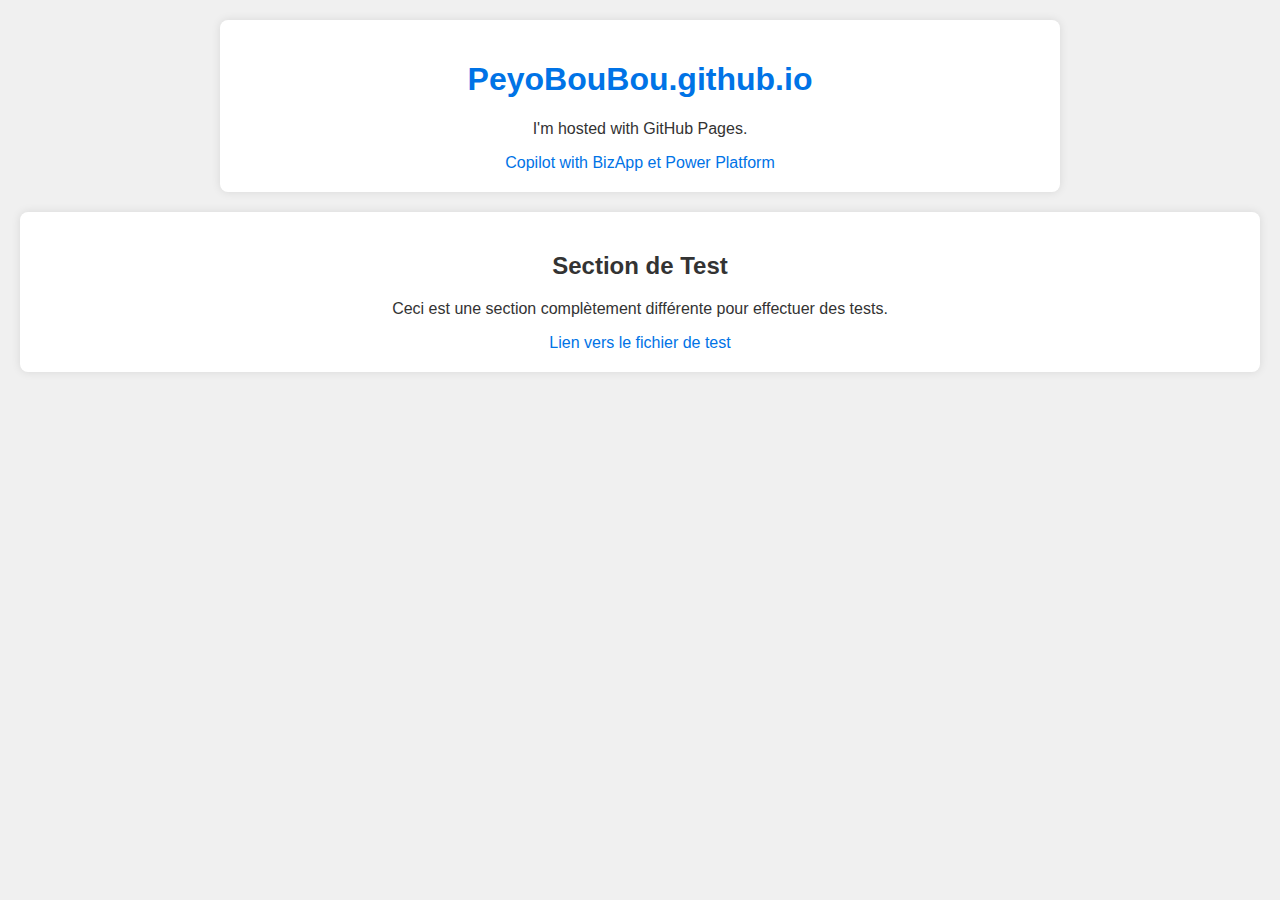
<file: index.html>
<!DOCTYPE html>
<html lang="fr">
<head>
    <meta charset="UTF-8">
    <meta name="viewport" content="width=device-width, initial-scale=1.0">
    <title>PeyoBouBou.github.io</title>
    <link rel="stylesheet" href="styles.css">
    <link rel="icon" href="favicon.svg" type="image/svg+xml">
</head>
<body>
    <div class="container">
        <h1>PeyoBouBou.github.io</h1>
        <p>I'm hosted with GitHub Pages.</p>
        <a href="./mindmap/copilot_with_bizapp/copilotsmmx.html">Copilot with BizApp et Power Platform</a>
    </div>

    <!-- Nouvelle section pour les tests -->
    <div class="test-section">
        <h2>Section de Test</h2>
        <p>Ceci est une section complètement différente pour effectuer des tests.</p>
        <a href="./MCS-SSOSetup/index.html">Lien vers le fichier de test</a>
    </div>
</body>
</html>
</file>
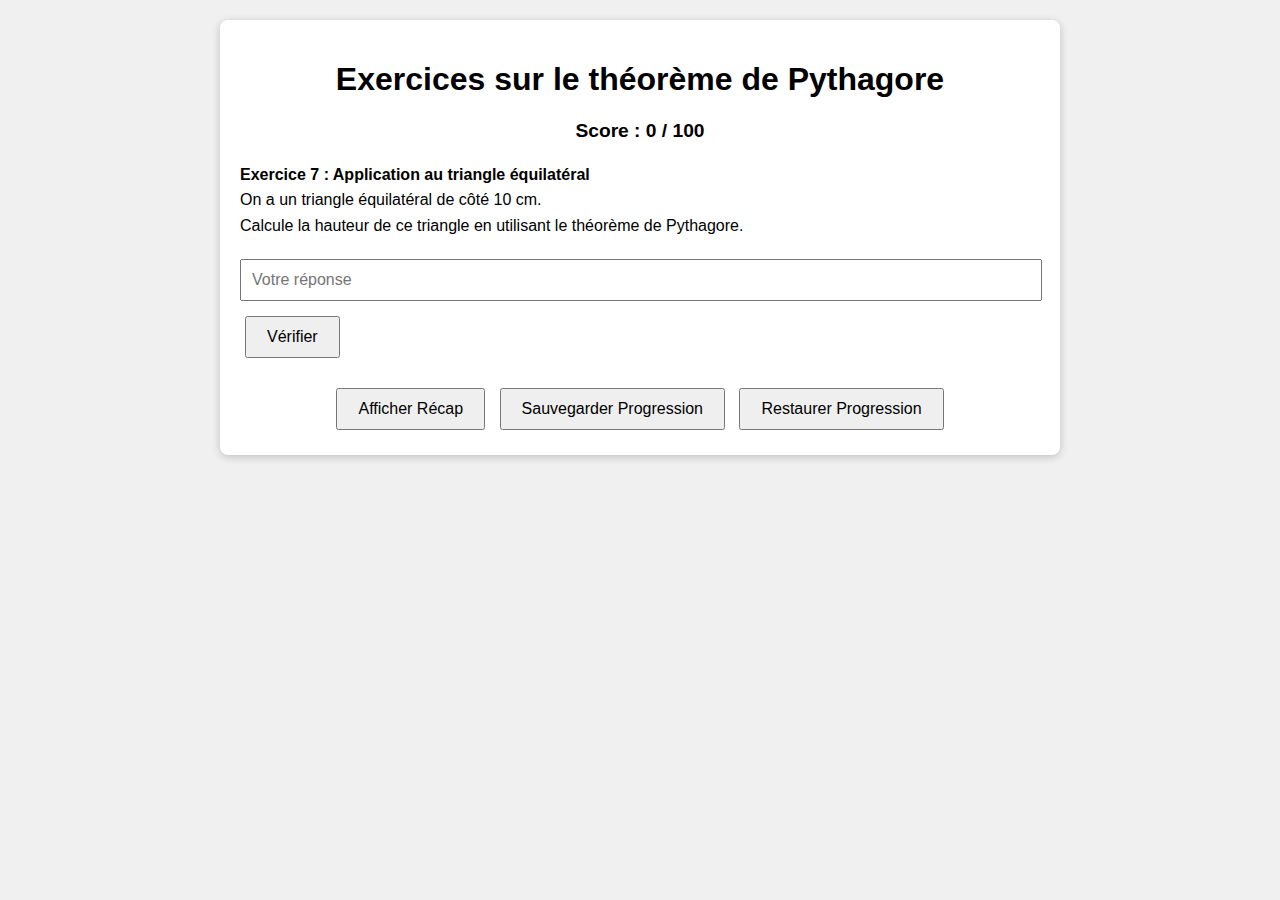
<file: exercices-pythagore/index.html>
<!DOCTYPE html>
<html lang="fr">
<head>
  <meta charset="UTF-8">
  <title>Exercices sur le théorème de Pythagore</title>
  <style>
    /* Styles de base */
    body {
      font-family: Arial, sans-serif;
      background-color: #f0f0f0;
      margin: 0;
      padding: 20px;
    }
    .container {
      max-width: 800px;
      margin: auto;
      background-color: #fff;
      padding: 20px;
      border-radius: 8px;
      box-shadow: 0 2px 8px rgba(0,0,0,0.2);
    }
    h1, h2 {
      text-align: center;
    }
    .score {
      font-weight: bold;
      font-size: 1.2em;
      text-align: center;
      margin-bottom: 20px;
    }
    .question {
      margin-bottom: 20px;
      line-height: 1.6;
    }
    input[type="text"] {
      width: calc(100% - 22px);
      padding: 10px;
      font-size: 1em;
      margin-bottom: 10px;
    }
    button {
      padding: 10px 20px;
      font-size: 1em;
      cursor: pointer;
      margin: 5px;
    }
    .feedback {
      margin-top: 10px;
      font-weight: bold;
    }
    .feedback.error {
      color: #d00;
    }
    .feedback.correct {
      color: #080;
    }
    /* Texte caché : blanc sur blanc, taille réduite */
    .hidden-text {
      color: white;
      background-color: white;
      font-size: 1px;
      user-select: none;
    }
    /* Animations CSS */
    @keyframes pop {
      0% { transform: scale(0.5); opacity: 0; }
      50% { transform: scale(1.2); opacity: 1; }
      100% { transform: scale(1); }
    }
    @keyframes fadeIn {
      from { opacity: 0; }
      to { opacity: 1; }
    }
    @keyframes rotate {
      from { transform: rotate(0deg) scale(0.5); }
      to { transform: rotate(360deg) scale(1); }
    }
    @keyframes bounce {
      0% { transform: translateY(0); }
      30% { transform: translateY(-15px); }
      50% { transform: translateY(0); }
      70% { transform: translateY(-7px); }
      100% { transform: translateY(0); }
    }
    @keyframes slideIn {
      from { transform: translateX(-100%); opacity: 0; }
      to { transform: translateX(0); opacity: 1; }
    }
    .animate-pop { animation: pop 0.5s ease-out; }
    .animate-fade { animation: fadeIn 0.5s ease-out; }
    .animate-rotate { animation: rotate 0.5s ease-out; }
    .animate-bounce { animation: bounce 0.5s ease-out; }
    .animate-slide { animation: slideIn 0.5s ease-out; }
    /* Styles pour la section récap */
    #recap {
      margin-top: 20px;
      border-top: 2px solid #ccc;
      padding-top: 20px;
    }
    table {
      width: 100%;
      border-collapse: collapse;
    }
    table, th, td {
      border: 1px solid #aaa;
    }
    th, td {
      padding: 8px;
      text-align: center;
    }
    /* Section des contrôles */
    #controls {
      text-align: center;
      margin-top: 20px;
    }
  </style>
</head>
<body>
  <div class="container">
    <h1>Exercices sur le théorème de Pythagore</h1>
    <div class="score">
      Score : <span id="score">0</span> / 100
    </div>
    <div id="exercise-container">
      <!-- Les exercices seront affichés ici -->
    </div>

    <!-- Boutons de contrôle -->
    <div id="controls">
      <button id="recap-btn">Afficher Récap</button>
      <button id="save-btn">Sauvegarder Progression</button>
      <button id="restore-btn">Restaurer Progression</button>
    </div>

    <!-- Section récapitulatif -->
    <div id="recap" style="display: none;">
      <h2>Récapitulatif</h2>
      <table>
        <thead>
          <tr>
            <th>Exercice</th>
            <th>Votre réponse</th>
            <th>Points</th>
            <th>État</th>
          </tr>
        </thead>
        <tbody id="recap-body">
          <!-- Le contenu sera généré -->
        </tbody>
      </table>
    </div>
  </div>

  <script>
    // Définition des exercices
    const exercises = [
/*      {
         question: `
          <strong>Exercice 1 : Calcul de l'hypoténuse</strong><br>
          Dans le triangle <em>ABC</em> rectangle en B, les côtés AB = 6 cm et BC = 8 cm.<br>
          Calcule la longueur de AC.
        `,
        type: "number",
        answer: 10,
        tolerance: 0.01,
        points: 15
      },
      {
        question: `
          <strong>Exercice 2 : Calcul d'un côté</strong><br>
          Dans le triangle <em>DEF</em>, rectangle en E, on connaît :<br>
          - DF = 10 cm (hypoténuse)<br>
          - DE = 6 cm<br>
          Calcule la longueur du côté EF.
        `,
        type: "number",
        answer: 8,
        tolerance: 0.01,
        points: 15
      },
      {
        question: `
          <strong>Exercice 3 : Problème avec une échelle</strong><br>
          Une échelle de 5 m est posée contre un mur. Le bas de l’échelle est à 3 m du pied du mur.<br>
          À quelle hauteur l’échelle touche-t-elle le mur ? (Arrondir au dixième)
        `,
        type: "number",
        answer: 4,
        tolerance: 0.1,
        points: 15
      },
      {
        question: `
          <strong>Exercice 4 : Vrai ou faux ?</strong><br>
          Dans un triangle <em>GHI</em>, on donne les longueurs suivantes :<br>
          - GH = 7 cm<br>
          - HI = 24 cm<br>
          - GI = 25 cm<br>
          Détermine si ce triangle est rectangle en vérifiant l’égalité du théorème de Pythagore.<br>
          Réponds par "Vrai" ou "Faux".
        `,
        type: "text",
        answer: "vrai",
        points: 15
      },
      {
        question: `
          <strong>Exercice 5 : Distance entre deux points</strong><br>
          Les coordonnées des points A et B sont respectivement A(2, 3) et B(8, 6).<br>
          Calcule la distance entre ces deux points en utilisant le théorème de Pythagore.<br>
          <em>Choisissez la bonne réponse parmi les options suivantes :</em>
        `,
        type: "choice",
        choices: [
          "6.71",
          "7.21",
          "6.00",
          "5.71"
        ],
        answer: "6.71",
        points: 15
      },
      {
        question: `
          <strong>Exercice 6 : Terrain de football</strong><br>
          Un terrain de football mesure 90 m de long et 45 m de large.<br>
          On veut tendre une corde en diagonale entre deux coins opposés du terrain.<br>
          Quelle doit être la longueur de la corde ?
        `,
        type: "number",
        answer: Math.sqrt(90*90 + 45*45), // ≈ 100.623
        tolerance: 0.1,
        points: 15
      }, */
      {
        question: `
          <strong>Exercice 7 : Application au triangle équilatéral</strong><br>
          On a un triangle équilatéral de côté 10 cm.<br>
          Calcule la hauteur de ce triangle en utilisant le théorème de Pythagore.
        `,
        type: "number",
        answer: Math.sqrt(10*10 - Math.pow(10/2, 2)), // ≈ 8.66
        tolerance: 0.1,
        points: 10
      },
      {
        question: `
          <strong>Exercice 8 : Triangle rectangle isocèle</strong><br>
          Dans un triangle rectangle isocèle dont l'hypoténuse mesure 14 cm,<br>
          calcule la longueur de chacun des côtés égaux.
        `,
        type: "number",
        // La longueur de chaque côté est : 14 / √2 ≈ 9.90 cm
        answer: 14 / Math.sqrt(2),
        tolerance: 0.1,
        points: 15
      },
      {
        question: `
          <strong>Exercice 9 : Rectangle aux dimensions proportionnelles</strong><br>
          Dans un rectangle, la longueur est le double de la largeur.<br>
          Si la diagonale mesure 10√5 cm, calcule la largeur du rectangle.
        `,
        type: "number",
        // Soit largeur = x, longueur = 2x, alors √(x² + (2x)²)=10√5 → √(5x²)=10√5 → x=10 cm.
        answer: 10,
        tolerance: 0.01,
        points: 15
      },
      {
        question: `
          <strong>Exercice 10 : Rapport dans un triangle rectangle</strong><br>
          Dans un triangle rectangle, l'un des côtés adjacents à l'angle droit mesure 3/4 de l'hypoténuse.<br>
          Si l'hypoténuse mesure 20 cm, calcule la longueur de l'autre côté adjacent à l'angle droit.
        `,
        type: "number",
        // Un côté = (3/4)*20 = 15 cm, l'autre côté = √(20² - 15²)=√(400-225)=√175 ≈ 13.23 cm.
        answer: Math.sqrt(20 * 20 - 15 * 15),
        tolerance: 0.1,
        points: 15
      },
      {
        question: `
          <strong>Exercice 11 : Losange et ses diagonales</strong><br>
          Dans un losange, les diagonales se coupent perpendiculairement.<br>
          Si l'une mesure 12 cm et l'autre 16 cm, calcule la longueur d'un côté du losange.
        `,
        type: "number",
        // Les demi-diagonales valent 6 cm et 8 cm, donc le côté = √(6² + 8²)=√(36+64)=√100 = 10 cm.
        answer: 10,
        tolerance: 0.01,
        points: 15
      },
      {
        question: `
          <strong>Exercice 12 : Système dans un triangle rectangle</strong><br>
          Dans un triangle rectangle, la somme des deux côtés perpendiculaires est de 28 cm<br>
          et leur différence est de 4 cm. Calcule la longueur de l'hypoténuse.
        `,
        type: "number",
        // Soit a + b = 28 et a - b = 4 → a = 16, b = 12, puis l'hypoténuse = √(16²+12²)=√(256+144)=√400 = 20 cm.
        answer: 20,
        tolerance: 0.01,
        points: 15
      },
      {
        question: `
          <strong>Exercice 13 : Distance entre deux points</strong><br>
          Dans un repère orthonormé, les points A(-3, 4) et B(5, -2) sont donnés.<br>
          Calcule la distance entre A et B.
        `,
        type: "number",
        // Différences : Δx = 5 - (-3) = 8 et Δy = -2 - 4 = -6, donc distance = √(8²+6²)=√(64+36)=√100 = 10 cm.
        answer: 10,
        tolerance: 0.01,
        points: 15
      },
      {
        question: `
          <strong>Exercice 14 : Altitude dans un triangle rectangle</strong><br>
          Dans un triangle rectangle, l'altitude issue de l'angle droit coupe l'hypoténuse en deux segments.<br>
          Si l'un des segments mesure 4 cm et l'altitude 3 cm, calcule la longueur de l'autre segment.
        `,
        type: "number",
        // Relation : h² = p × q, donc q = h² / p = 9 / 4 = 2,25 cm.
        answer: 9 / 4,
        tolerance: 0.01,
        points: 15
      },
      {
        question: `
          <strong>Exercice 15 : Triangle inscrit dans un cercle</strong><br>
          Dans un cercle de rayon 10 cm, on trace un triangle inscrit rectangle.<br>
          Calcule la longueur de l'hypoténuse du triangle.
        `,
        type: "number",
        // Dans un triangle rectangle inscrit dans un cercle, l'hypoténuse est le diamètre → 2 × 10 = 20 cm.
        answer: 20,
        tolerance: 0.01,
        points: 15
      },
      {
        question: `
          <strong>Exercice 16 : Triangle avec angle de 30°</strong><br>
          Dans un triangle rectangle, l'un des angles aigus mesure 30°.<br>
          Si le côté opposé à cet angle mesure 5 cm, calcule la longueur de l'hypoténuse.
        `,
        type: "number",
        // D'après sin(30°)=0,5, donc hypoténuse = 5 / 0,5 = 10 cm.
        answer: 10,
        tolerance: 0.01,
        points: 15
      },
      {
        question: `
          <strong>Exercice 17 : Diagonale d'une boîte rectangulaire</strong><br>
          Une boîte rectangulaire a une longueur de 12 cm, une largeur de 9 cm et une hauteur de 6 cm.<br>
          Calcule la longueur de sa diagonale.
        `,
        type: "number",
        // Diagonale = √(12² + 9² + 6²) = √(144+81+36) = √261 ≈ 16,16 cm.
        answer: Math.sqrt(12 * 12 + 9 * 9 + 6 * 6),
        tolerance: 0.1,
        points: 15
      }
    ];


    let currentExercise = 0;
    let totalScore = 0;
    let userResponses = [];
    // Variable pour compter les tentatives de la question en cours
    let currentAttempts = 0;

    const exerciseContainer = document.getElementById("exercise-container");
    const scoreDisplay = document.getElementById("score");
    const recapBtn = document.getElementById("recap-btn");
    const saveBtn = document.getElementById("save-btn");
    const restoreBtn = document.getElementById("restore-btn");
    const recapSection = document.getElementById("recap");
    const recapBody = document.getElementById("recap-body");

    // Fonction pour générer une chaîne aléatoire (watermark)
    function generateWatermark() {
      const chars = 'ABCDEFGHIJKLMNOPQRSTUVWXYZabcdefghijklmnopqrstuvwxyz0123456789';
      let str = '';
      for (let i = 0; i < 10; i++) {
        str += chars.charAt(Math.floor(Math.random() * chars.length));
      }
      return str;
    }

    // Fonction pour charger un exercice et réinitialiser le compteur de tentatives
    function loadExercise(index) {
      currentAttempts = 0; // Réinitialiser le compteur pour la nouvelle question
      if (index >= exercises.length) {
        exerciseContainer.innerHTML = `
          <h2>Félicitations !</h2>
          <p>Vous avez terminé tous les exercices.<br>
             Score final : ${totalScore} / 100.
          </p>
        `;
        updateRecap();
        return;
      }

      const ex = exercises[index];
      // Ajout d'une watermark (texte invisible)
      const watermark = `<span class="hidden-text">${generateWatermark()}</span>`;
      let htmlContent = `
        <div class="question">
          ${ex.question} ${watermark}
        </div>
      `;

      if (ex.type === "choice") {
        let choicesHtml = "";
        ex.choices.forEach((choice, idx) => {
          choicesHtml += `
            <div>
              <input type="radio" name="user-choice" value="${choice}" id="choice${idx}">
              <label for="choice${idx}">${choice}</label>
            </div>
          `;
        });
        htmlContent += choicesHtml;
      } else {
        htmlContent += `<input type="text" id="user-answer" placeholder="Votre réponse">`;
      }
      htmlContent += `<button id="submit-btn">Vérifier</button>
                      <div class="feedback" id="feedback"></div>`;

      exerciseContainer.innerHTML = htmlContent;

      document.getElementById("submit-btn").addEventListener("click", function() {
        checkAnswer(ex);
      });
    }

    // Fonction de vérification de la réponse avec limite de 2 tentatives
    function checkAnswer(ex) {
      let userAnswer = "";
      if (ex.type === "choice") {
        const selected = document.querySelector('input[name="user-choice"]:checked');
        if (!selected) {
          const feedback = document.getElementById("feedback");
          feedback.textContent = "Veuillez sélectionner une option.";
          feedback.className = "feedback error";
          return;
        }
        userAnswer = selected.value;
      } else if (ex.type === "number" || ex.type === "text") {
        userAnswer = document.getElementById("user-answer").value.trim();
        if (userAnswer === "") {
          const feedback = document.getElementById("feedback");
          feedback.textContent = "Veuillez entrer une réponse.";
          feedback.className = "feedback error";
          return;
        }
      }

      const feedback = document.getElementById("feedback");
      let isCorrect = false;

      if (ex.type === "number") {
        const userValue = parseFloat(userAnswer.replace(',', '.'));
        if (isNaN(userValue)) {
          feedback.textContent = "Veuillez entrer un nombre valide.";
          feedback.className = "feedback error";
          return;
        }
        if (Math.abs(userValue - ex.answer) <= ex.tolerance) {
          isCorrect = true;
        }
      } else if (ex.type === "text" || ex.type === "choice") {
        if (userAnswer.toLowerCase() === ex.answer.toLowerCase()) {
          isCorrect = true;
        }
      }

      // Si la réponse est correcte, on enregistre et on passe à la question suivante
      if (isCorrect) {
        userResponses[currentExercise] = {
          question: ex.question.replace(/<[^>]*>/g, '').trim(),
          userAnswer: userAnswer,
          isCorrect: true,
          points: ex.points
        };
        totalScore += ex.points;
        scoreDisplay.textContent = totalScore;
        // Sélection aléatoire d'une animation parmi plusieurs
        const animations = ["animate-pop", "animate-fade", "animate-rotate", "animate-bounce", "animate-slide"];
        const randomAnimation = animations[Math.floor(Math.random() * animations.length)];
        feedback.textContent = "Bonne réponse !";
        feedback.className = "feedback correct " + randomAnimation;
        setTimeout(() => {
          feedback.classList.remove(randomAnimation);
        }, 500);
        setTimeout(() => {
          currentExercise++;
          loadExercise(currentExercise);
        }, 1000);
      } else {
        // La réponse est incorrecte, on incrémente le compteur de tentatives
        currentAttempts++;
        if (currentAttempts < 2) {
          feedback.textContent = `Mauvaise réponse, réessaye ! Il te reste ${2 - currentAttempts} tentative(s).`;
          feedback.className = "feedback error";
          // On ne passe pas à la question suivante tant qu'une tentative reste
          return;
        } else {
          // Deux tentatives épuisées, on enregistre comme incorrect et on passe à la question suivante
          userResponses[currentExercise] = {
            question: ex.question.replace(/<[^>]*>/g, '').trim(),
            userAnswer: userAnswer,
            isCorrect: false,
            points: 0
          };
          feedback.textContent = "Mauvaise réponse, passons à la question suivante !";
          feedback.className = "feedback error";
          setTimeout(() => {
            currentExercise++;
            loadExercise(currentExercise);
          }, 1000);
        }
      }
      updateRecap();
    }

    // Mise à jour du récapitulatif
    function updateRecap() {
      recapBody.innerHTML = "";
      userResponses.forEach((resp, idx) => {
        if (resp) {
          const row = document.createElement("tr");
          row.innerHTML = `
            <td>${idx + 1}</td>
            <td>${resp.userAnswer}</td>
            <td>${resp.points}</td>
            <td>${resp.isCorrect ? "Correct" : "Faux"}</td>
          `;
          recapBody.appendChild(row);
        }
      });
    }

    // Afficher ou masquer le récapitulatif
    function toggleRecap() {
      recapSection.style.display = recapSection.style.display === "none" ? "block" : "none";
    }

    // Sauvegarder la progression en Base64 (données encodées)
    function saveProgress() {
      const progress = {
        currentExercise,
        totalScore,
        userResponses
      };
      const jsonStr = JSON.stringify(progress);
      const encoded = btoa(jsonStr);
      prompt("Copiez cette chaîne pour sauvegarder votre progression :", encoded);
    }

    // Restaurer la progression depuis une chaîne encodée en Base64
    function restoreProgress() {
      const data = prompt("Collez votre sauvegarde de progression :");
      try {
        const jsonStr = atob(data);
        const progress = JSON.parse(jsonStr);
        currentExercise = progress.currentExercise;
        totalScore = progress.totalScore;
        userResponses = progress.userResponses;
        scoreDisplay.textContent = totalScore;
        loadExercise(currentExercise);
        updateRecap();
      } catch (e) {
        alert("Données de progression invalides !");
      }
    }

    recapBtn.addEventListener("click", toggleRecap);
    saveBtn.addEventListener("click", saveProgress);
    restoreBtn.addEventListener("click", restoreProgress);

    // Démarrage avec le premier exercice
    loadExercise(currentExercise);
  </script>
</body>
</html>
</file>
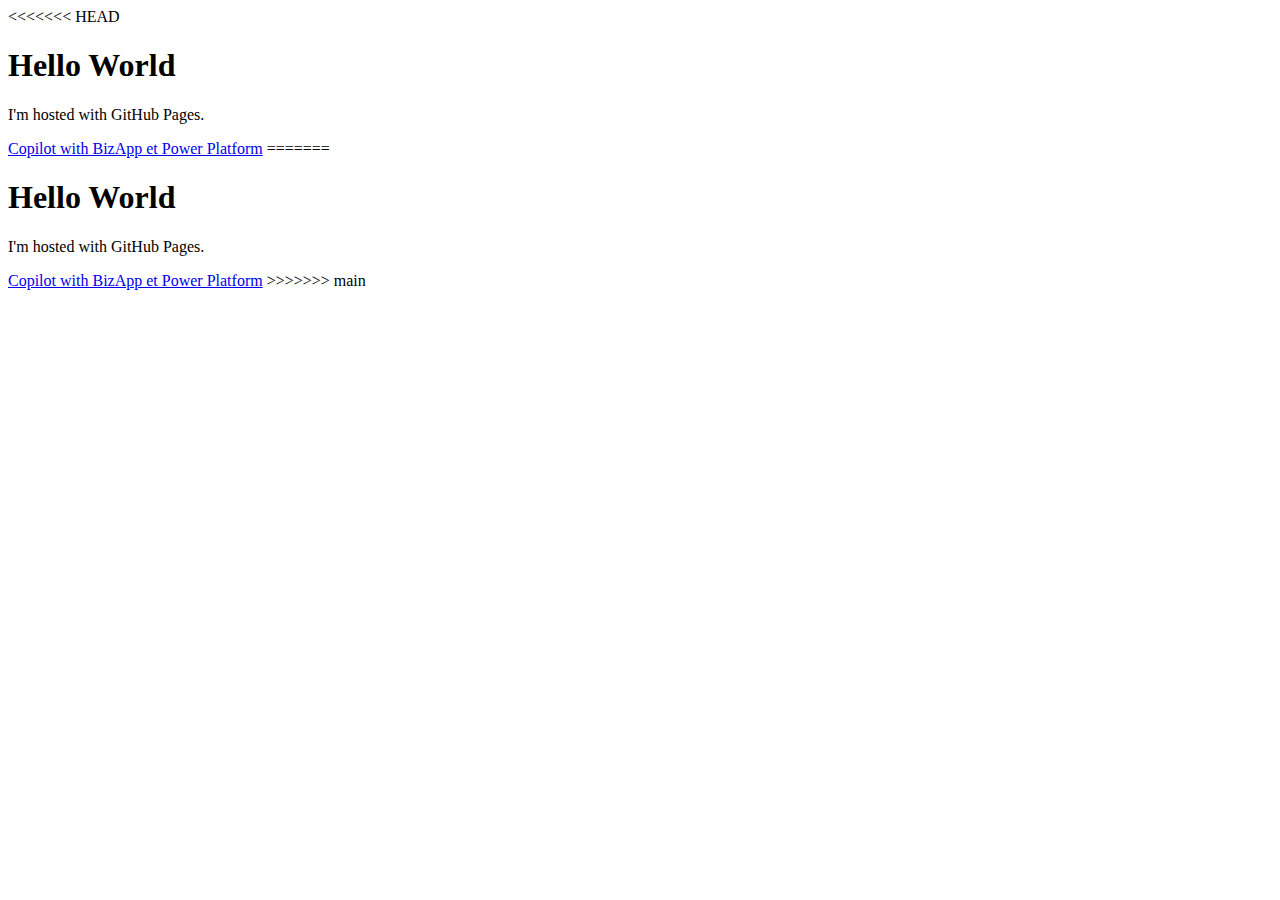
<file: noindex.html>
<!DOCTYPE html>
<html>

<body>
<<<<<<< HEAD
    <h1>Hello World</h1>
    <p>I'm hosted with GitHub Pages.</p>
    <a href="./mindmap//copilot_with_bizapp//copilotsmmx.html">Copilot with BizApp et Power Platform</a>
</body>

</html>
=======
<h1>Hello World</h1>
<p>I'm hosted with GitHub Pages.</p>
<a href="./mindmap/copilot_with_bizapp/copilotsmmx.html">Copilot with BizApp et Power Platform</a>
</body>
</html>
>>>>>>> main
</file>
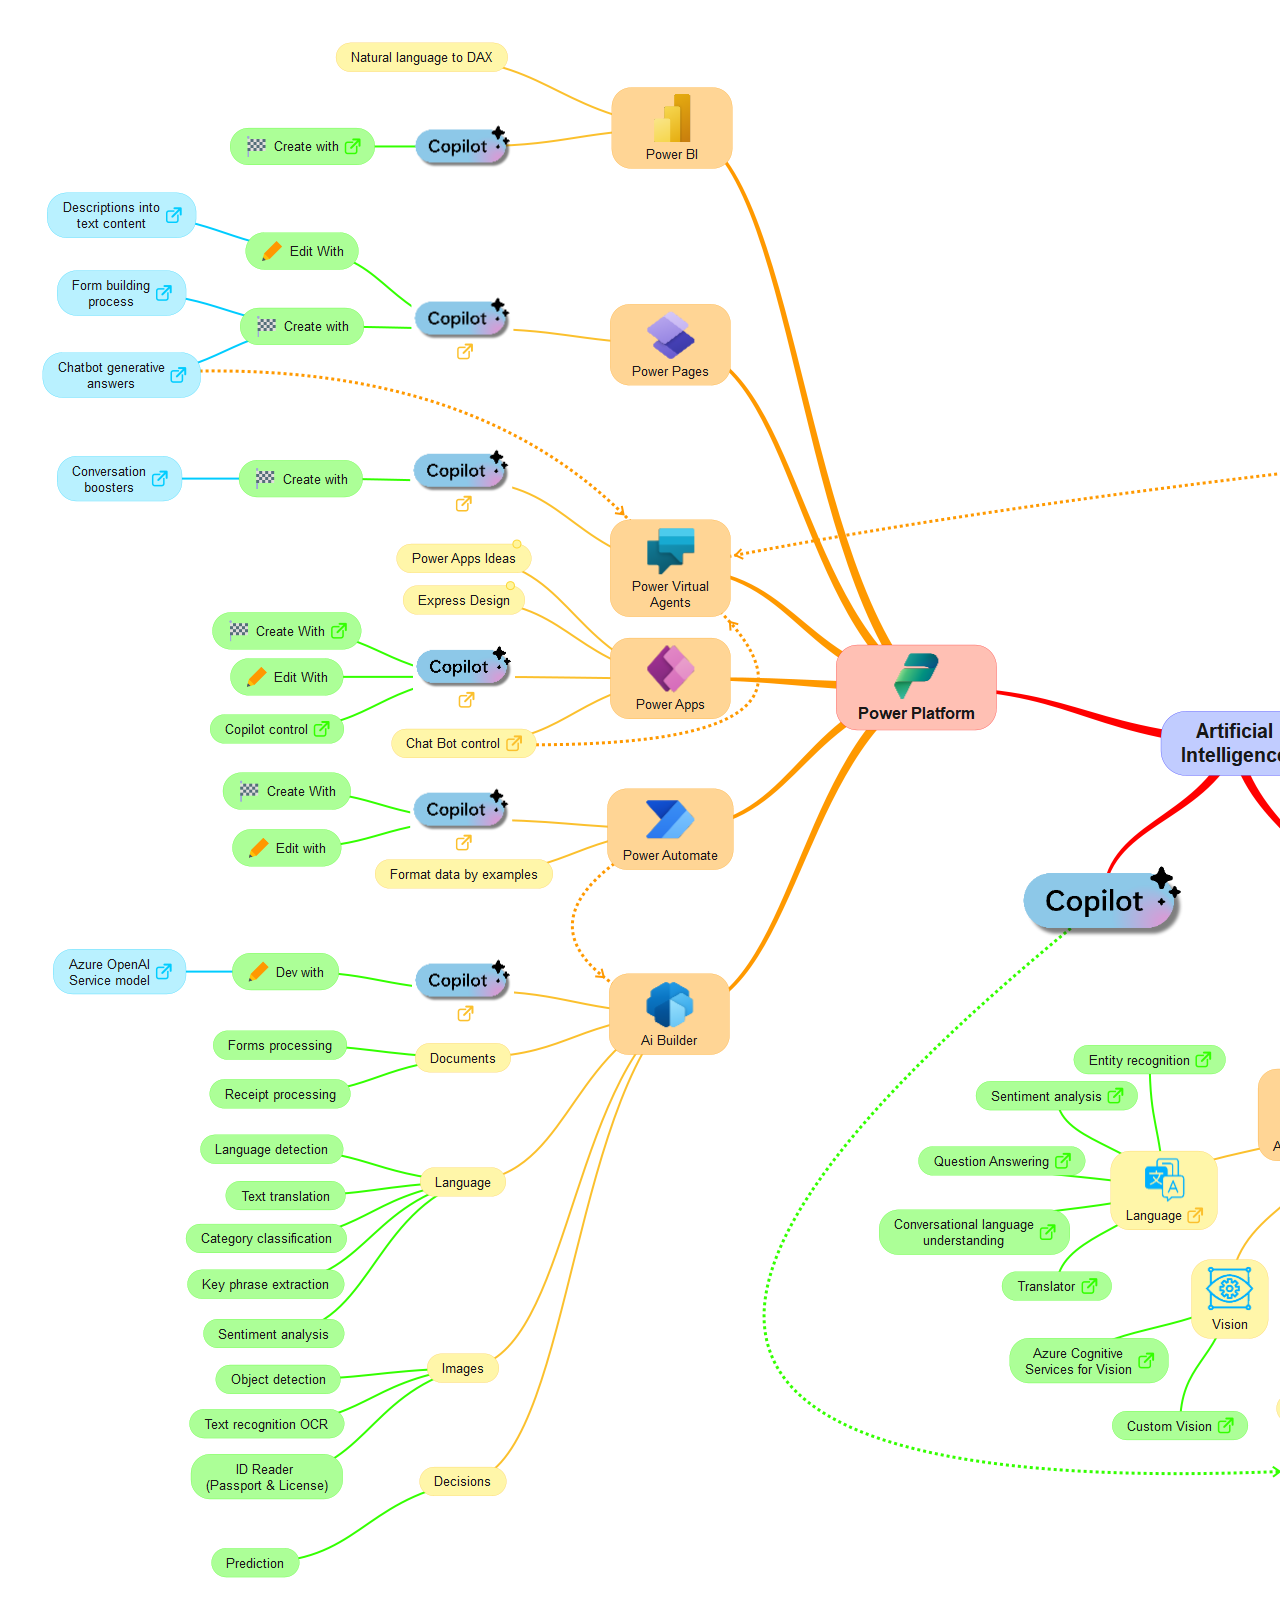
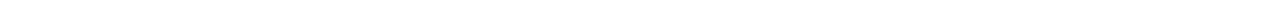
<file: mindmap/copilot_with_bizapp/copilotsmmx.html>
﻿<html>
<head>
<title>
Copilotsmmx
</title>
<link rel="shortcut icon" type="image/png" href="favicon.png"/>
</head>
<body>
<img src="copilotsmmx.png" border="none" usemap="#map"/>
<map name="map">
<area shape="rect" coords="501,528,517,544" href="notes/note_1.html"/>
<area shape="rect" coords="494,570,510,586" href="notes/note_2.html"/>
<area shape="rect" coords="450,684,466,700" href="https://learn.microsoft.com/power-apps/maker/canvas-apps/ai-overview" target="_blank"/>
<area shape="rect" coords="323,615,339,631" href="https://learn.microsoft.com/power-apps/maker/canvas-apps/ai-conversations-create-app" target="_blank"/>
<area shape="rect" coords="306,713,322,729" href="https://learn.microsoft.com/power-apps/maker/canvas-apps/add-ai-copilot" target="_blank"/>
<area shape="rect" coords="498,727,514,743" href="https://learn.microsoft.com/power-apps/maker/canvas-apps/add-ai-chatbot" target="_blank"/>
<area shape="rect" coords="448,827,464,843" href="https://learn.microsoft.com/power-automate/get-started-with-copilot" target="_blank"/>
<area shape="rect" coords="448,488,464,504" href="https://cloudblogs.microsoft.com/powerplatform/2023/03/06/build-solutions-faster-with-microsoft-power-platform-and-next-generation-ai/" target="_blank"/>
<area shape="rect" coords="144,463,160,479" href="https://www.microsoft.com/en-us/videoplayer/embed/RWZlnw" target="_blank"/>
<area shape="rect" coords="449,336,465,352" href="https://www.youtube.com/watch?v=oZvxjEoTIfU" target="_blank"/>
<area shape="rect" coords="148,277,164,293" href="https://www.microsoft.com/videoplayer/embed/RW14FVW" target="_blank"/>
<area shape="rect" coords="162,359,178,375" href="https://www.microsoft.com/videoplayer/embed/RW14FVV" target="_blank"/>
<area shape="rect" coords="158,199,174,215" href="https://www.microsoft.com/videoplayer/embed/RW14LaP" target="_blank"/>
<area shape="rect" coords="449,998,465,1014" href="https://www.microsoft.com/en-us/videoplayer/embed/RWZ3fu" target="_blank"/>
<area shape="rect" coords="148,956,164,972" href="https://learn.microsoft.com/ai-builder/prebuilt-azure-openai" target="_blank"/>
<area shape="rect" coords="337,130,353,146" href="https://www.youtube.com/watch?v=wr__6tM5U6I" target="_blank"/>
<area shape="rect" coords="1359,711,1455,754" href="https://cloudblogs.microsoft.com/dynamics365/bdm/2023/03/06/introducing-microsoft-dynamics-365-copilot-bringing-next-generation-ai-to-every-line-of-business/" target="_blank"/>
<area shape="rect" coords="2077,352,2093,368" href="https://www.microsoft.com/en-us/videoplayer/embed/RWZ8m4" target="_blank"/>
<area shape="rect" coords="2170,153,2186,169" href="https://www.microsoft.com/en-us/videoplayer/embed/RWZln4" target="_blank"/>
<area shape="rect" coords="2077,489,2093,505" href="https://www.microsoft.com/en-us/videoplayer/embed/RWZlnq" target="_blank"/>
<area shape="rect" coords="2077,664,2093,680" href="https://www.microsoft.com/en-us/videoplayer/embed/RWZ3aG" target="_blank"/>
<area shape="rect" coords="1608,764,1704,806" href="https://cloudblogs.microsoft.com/dynamics365/bdm/2023/06/15/introducing-next-generation-ai-and-microsoft-dynamics-365-copilot-capabilities-for-erp/" target="_blank"/>
<area shape="rect" coords="2077,878,2093,894" href="https://www.microsoft.com/en-us/videoplayer/embed/RWZlnc" target="_blank"/>
<area shape="rect" coords="1960,1023,1976,1039" href="https://www.microsoft.com/en-us/videoplayer/embed/RW15m5N" target="_blank"/>
<area shape="rect" coords="2077,1196,2093,1212" href="https://www.microsoft.com/en-us/videoplayer/embed/RWZdAr" target="_blank"/>
<area shape="rect" coords="1414,1130,1430,1146" href="https://azure.microsoft.com/products/cognitive-services" target="_blank"/>
<area shape="rect" coords="1130,1345,1146,1361" href="https://azure.microsoft.com/products/cognitive-services/vision-services/" target="_blank"/>
<area shape="rect" coords="1210,1410,1226,1426" href="https://azure.microsoft.com/products/cognitive-services/custom-vision-service" target="_blank"/>
<area shape="rect" coords="1550,1204,1566,1220" href="https://azure.microsoft.com/products/cognitive-services/speech-services/" target="_blank"/>
<area shape="rect" coords="1605,1071,1621,1087" href="https://azure.microsoft.com/products/cognitive-services/speech-to-text/" target="_blank"/>
<area shape="rect" coords="1719,1174,1735,1190" href="https://azure.microsoft.com/products/cognitive-services/text-to-speech/" target="_blank"/>
<area shape="rect" coords="1762,1231,1778,1247" href="https://azure.microsoft.com/products/cognitive-services/speech-translation/" target="_blank"/>
<area shape="rect" coords="1687,1283,1703,1299" href="https://azure.microsoft.com/products/cognitive-services/speaker-recognition/" target="_blank"/>
<area shape="rect" coords="1179,1199,1195,1215" href="https://azure.microsoft.com/products/cognitive-services/language-service/" target="_blank"/>
<area shape="rect" coords="1187,1044,1203,1060" href="https://azure.microsoft.com/products/cognitive-services/language-service/" target="_blank"/>
<area shape="rect" coords="1099,1080,1115,1096" href="https://azure.microsoft.com/products/cognitive-services/language-service/" target="_blank"/>
<area shape="rect" coords="1047,1145,1063,1161" href="https://azure.microsoft.com/products/cognitive-services/question-answering/" target="_blank"/>
<area shape="rect" coords="1032,1216,1048,1232" href="https://azure.microsoft.com/products/cognitive-services/conversational-language-understanding/" target="_blank"/>
<area shape="rect" coords="1073,1270,1089,1286" href="https://azure.microsoft.com/products/cognitive-services/translator/" target="_blank"/>
<area shape="rect" coords="1729,1378,1745,1394" href="https://azure.microsoft.com/products/cognitive-services/anomaly-detector/" target="_blank"/>
<area shape="rect" coords="1650,1424,1666,1440" href="https://azure.microsoft.com/products/cognitive-services/ai-content-safety" target="_blank"/>
<area shape="rect" coords="1543,1463,1559,1479" href="https://azure.microsoft.com/products/cognitive-services/personalizer/" target="_blank"/>
<area shape="rect" coords="1404,1378,1420,1394" href="notes/note_3.html"/>
<area shape="rect" coords="1387,1452,1403,1468" href="https://azure.microsoft.com/products/cognitive-services/openai-service/" target="_blank"/>
</map>
</body>
</html>
</file>
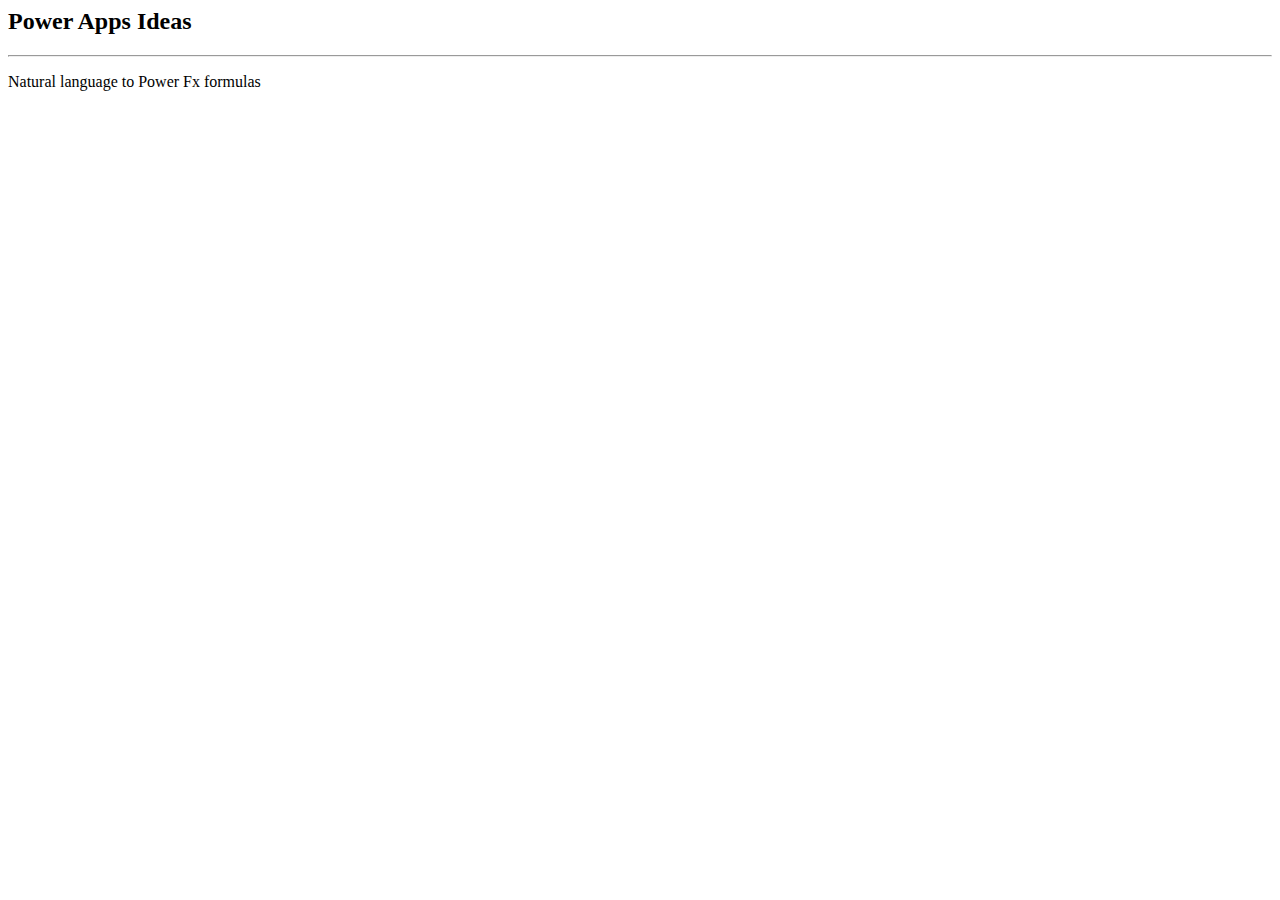
<file: mindmap/copilot_with_bizapp/notes/note_1.html>
﻿<html>
<head>
<title>
Note - Power Apps Ideas
</title>
<link rel="shortcut icon" type="image/png" href="../favicon.png"/>
</head>
<body>
<h2>
Power Apps Ideas
</h2>
<hr/>
<p>
Natural language to Power Fx formulas
</p>
</body>
</html>
</file>
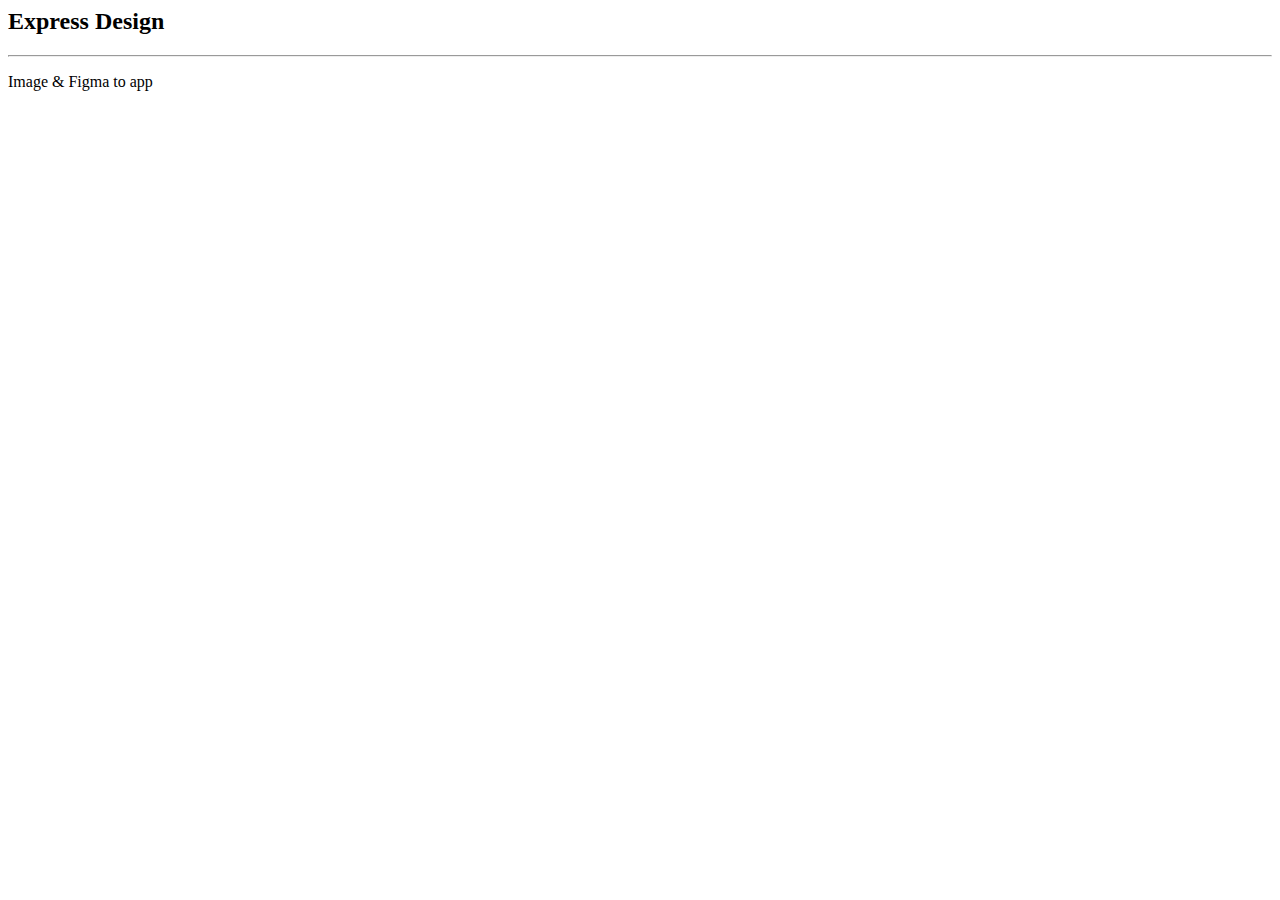
<file: mindmap/copilot_with_bizapp/notes/note_2.html>
﻿<html>
<head>
<title>
Note - Express Design
</title>
<link rel="shortcut icon" type="image/png" href="../favicon.png"/>
</head>
<body>
<h2>
Express Design
</h2>
<hr/>
<p>
Image &amp; Figma to app
</p>
</body>
</html>
</file>
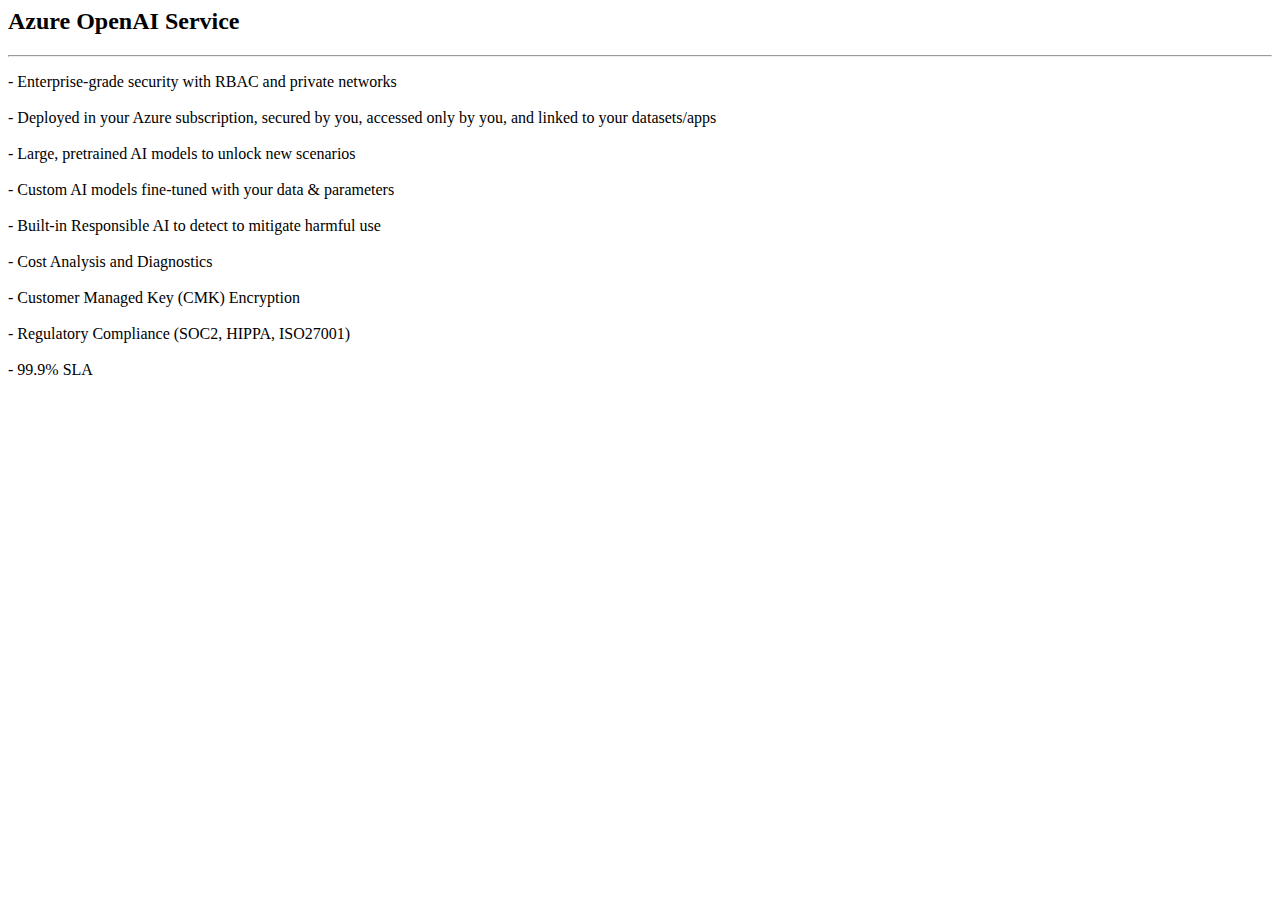
<file: mindmap/copilot_with_bizapp/notes/note_3.html>
﻿<html>
<head>
<title>
Note - Azure OpenAI Service
</title>
<link rel="shortcut icon" type="image/png" href="../favicon.png"/>
</head>
<body>
<h2>
Azure OpenAI Service
</h2>
<hr/>
<p>
- Enterprise-grade security with RBAC and private networks
<br/>

<br/>
- Deployed in your Azure subscription, secured by you, accessed only by you, and linked to your datasets/apps
<br/>

<br/>
- Large, pretrained AI models to unlock new scenarios
<br/>

<br/>
- Custom AI models fine-tuned with your data &amp; parameters
<br/>

<br/>
- Built-in Responsible AI to detect to mitigate harmful use
<br/>

<br/>
- Cost Analysis and Diagnostics
<br/>

<br/>
- Customer Managed Key (CMK) Encryption
<br/>

<br/>
- Regulatory Compliance (SOC2, HIPPA, ISO27001)
<br/>

<br/>
- 99.9% SLA
</p>
</body>
</html>
</file>
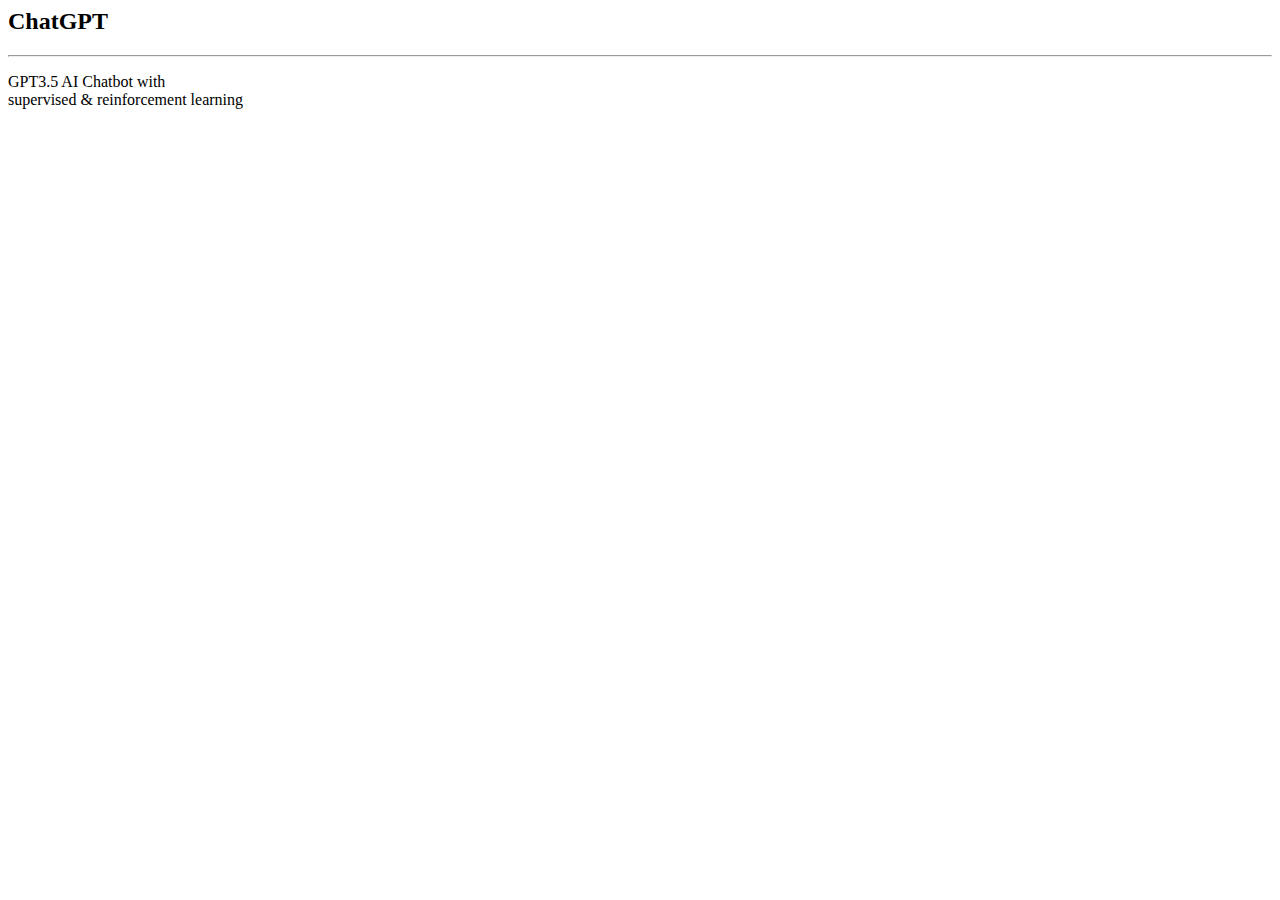
<file: mindmap/copilot_with_bizapp/notes/note_4.html>
﻿<html>
<head>
<title>
Note - ChatGPT
</title>
<link rel="shortcut icon" type="image/png" href="../favicon.png"/>
</head>
<body>
<h2>
ChatGPT
</h2>
<hr/>
<p>
GPT3.5 AI Chatbot with 
<br/>
supervised &amp; reinforcement learning
</p>
</body>
</html>
</file>
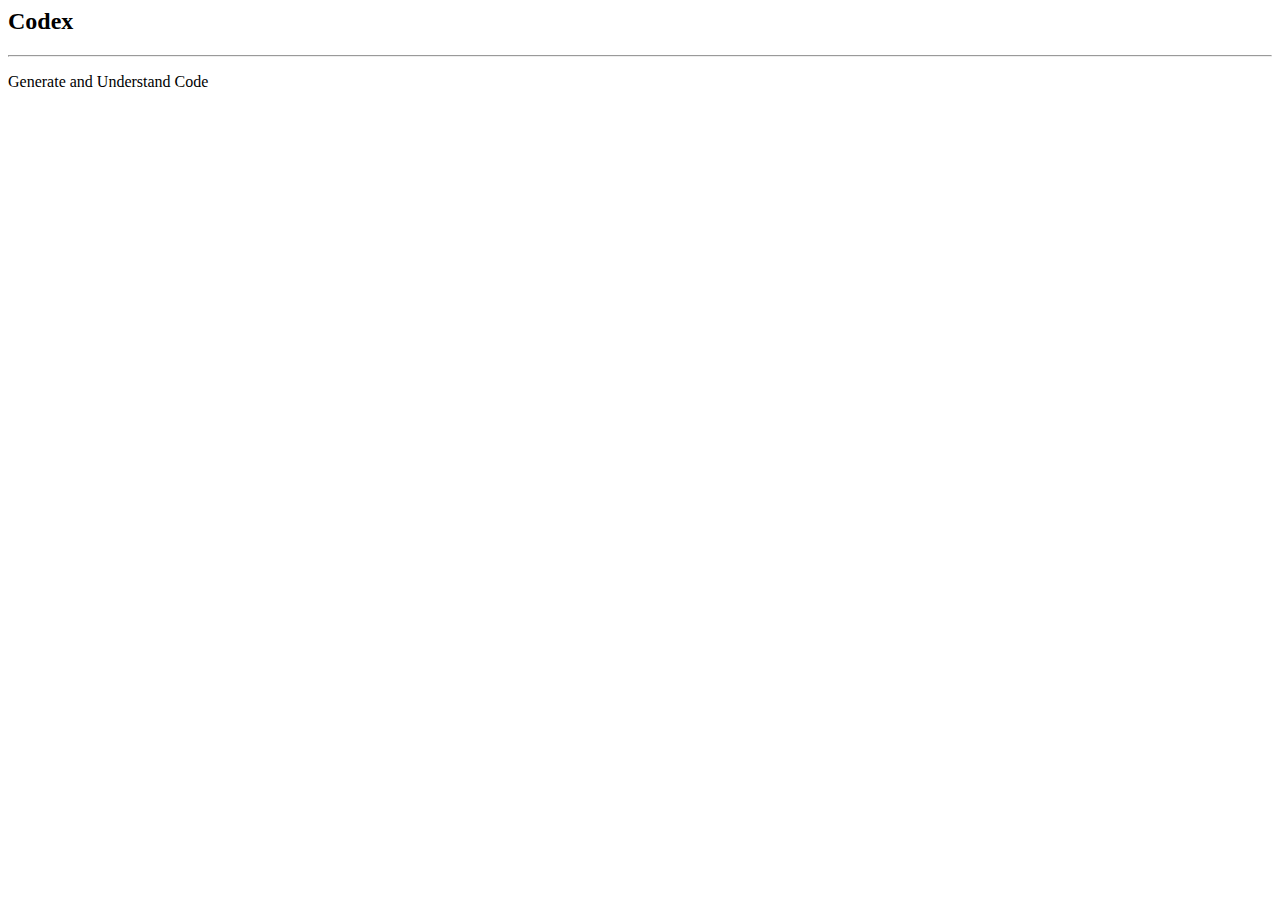
<file: mindmap/copilot_with_bizapp/notes/note_5.html>
﻿<html>
<head>
<title>
Note - Codex
</title>
<link rel="shortcut icon" type="image/png" href="../favicon.png"/>
</head>
<body>
<h2>
Codex
</h2>
<hr/>
<p>
Generate and Understand Code
</p>
</body>
</html>
</file>
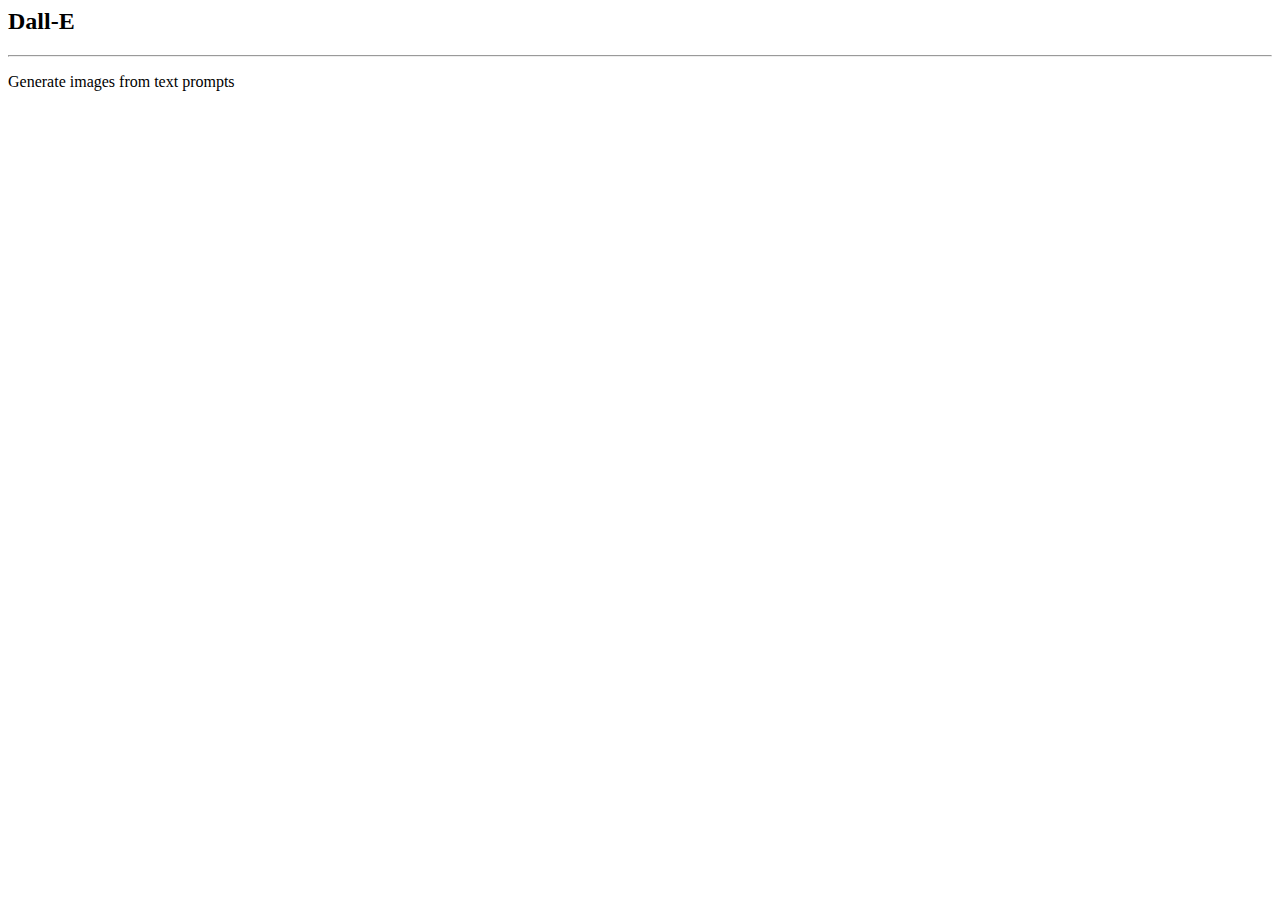
<file: mindmap/copilot_with_bizapp/notes/note_6.html>
﻿<html>
<head>
<title>
Note - Dall-E
</title>
<link rel="shortcut icon" type="image/png" href="../favicon.png"/>
</head>
<body>
<h2>
Dall-E
</h2>
<hr/>
<p>
Generate images from text prompts
</p>
</body>
</html>
</file>
<file: styles.css>
body {
	font-family: Arial, sans-serif;
	background-color: #f0f0f0;
	color: #333;
	margin: 0;
	padding: 20px;
	text-align: center;
}

h1 {
	color: #0073e6;
}

a {
	color: #0073e6;
	text-decoration: none;
}

a:hover {
	text-decoration: underline;
}

.container {
	max-width: 800px;
	margin: auto;
	background: white;
	padding: 20px;
	border-radius: 8px;
	box-shadow: 0 0 10px rgba(0, 0, 0, 0.1);
}

/* Nouvelle section pour les tests */
.test-section {
	margin: 20px auto;
	background: white;
	padding: 20px;
	border-radius: 8px;
	box-shadow: 0 0 10px rgba(0, 0, 0, 0.1);
}
</file>
